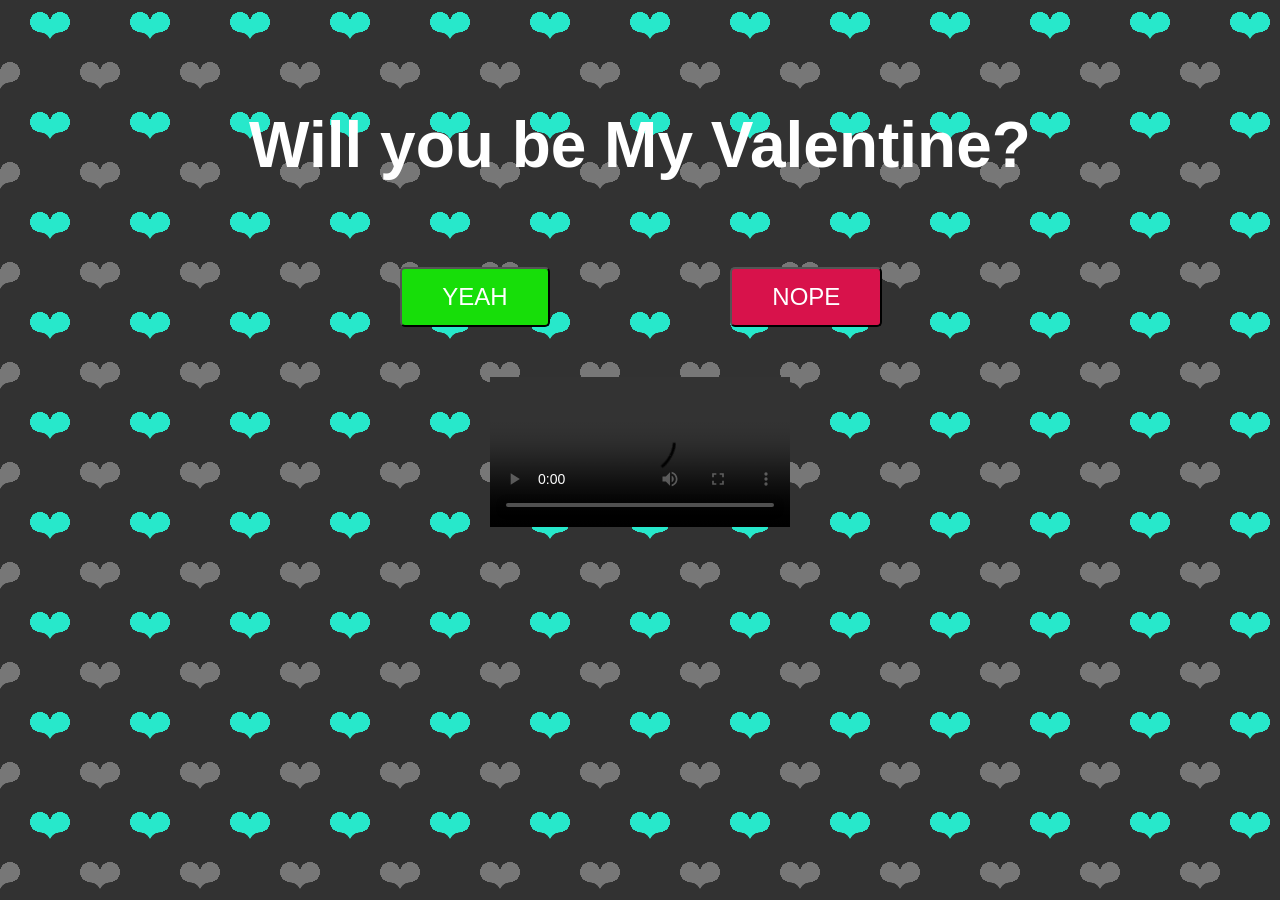
<file: index.html>
<!DOCTYPE html>
<html lang="en">
<head>
    <meta charset="UTF-8">
    <title>Will you be my valentine?</title>
    <link rel="stylesheet" href="testform.css">
    <script src="testform.js"></script>
</head>
<body>

<div id="centered" class="centered">
    <h4>Will you be My Valentine?</h4>
    <button onmouseover="noFunction()" onclick="noFunction()" class="no-button" id="No">Nope</button>
    <button onclick="yesFunction()" class="yes-button" id="Yes">Yeah</button>
    <div class="between"></div>

    <video autoplay controls loop id="myVideo">
        <source src="video.mp4" type="video/mp4">
    </video>
</div>

<div id="centered2" class="centered2">

    <div id="heart"></div>
    <h4>YEEEEEEY!!!</h4>
    <video autoplay muted controls loop id="yesVideo">
        <source src="yes.mp4" type="video/mp4">
    </video>
    <!--    <video autoplay muted loop id="myVideo-right">-->
    <!--        <source src="video.mp4" type="video/mp4">-->
    <!--    </video>-->
    <!--    <div class="heart"></div>-->
</div>

</body>
</html>
</file>
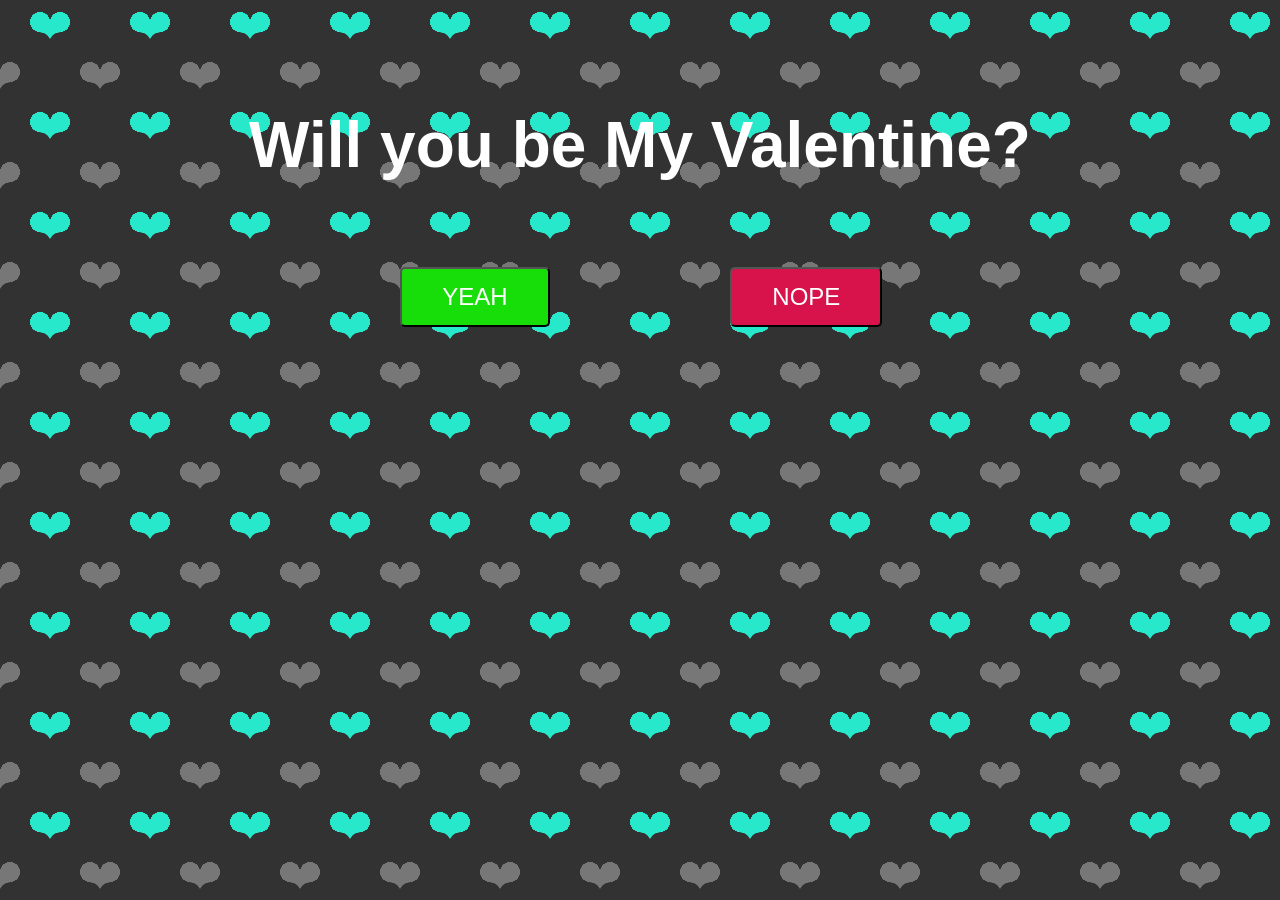
<file: testform.html>
<!DOCTYPE html>
<html lang="en">
<head>
    <meta charset="UTF-8">
    <title>Title</title>
    <link rel="stylesheet" href="testform.css">
    <script src="testform.js"></script>
</head>
<body>

<div id="centered" class="centered">
    <h4>Will you be My Valentine?</h4>
    <button onmouseover="noFunction()" onclick="noFunction()" class="no-button" id="No">Nope</button>
    <button onclick="yesFunction()" class="yes-button" id="Yes">Yeah</button>
    <div class="between"></div>

    <video autoplay loop id="myVideo">
        <source src="video.mp4" type="video/mp4">
    </video>
</div>

<div id="centered2" class="centered2">

    <div id="heart"></div>
    <h4>YEEEEEEY!!!</h4>
    <video autoplay muted loop id="yesVideo">
        <source src="yes.mp4" type="video/mp4">
    </video>
    <!--    <video autoplay muted loop id="myVideo-right">-->
    <!--        <source src="video.mp4" type="video/mp4">-->
    <!--    </video>-->
    <!--    <div class="heart"></div>-->
</div>

</body>
</html>
</file>
<file: testform.css>
/*
Awesome Lea Verou's Heart Pattern Background
---- */
/*Amazing Original Code fron Angela Velasquez
Thanks! Here is here pen:https://codepen.io/AngelaVelasquez/pen/bEzYqb*/
/* Think this is cool? Check out my other stuff: http://yjangwynter.com*/
body {
	background:
radial-gradient(circle closest-side at 60% 43%, #323232 26%, rgba(187,0,51,0) 27%),
radial-gradient(circle closest-side at 40% 43%, #323232 26%, rgba(187,0,51,0) 27%),
			/* Pink Hearts */
radial-gradient(circle closest-side at 40% 22%, #27E8CB 45%, rgba(221,51,85,0) 46%),
radial-gradient(circle closest-side at 60% 22%, #27E8CB 45%, rgba(221,51,85,0) 46%),
radial-gradient(circle closest-side at 50% 35%,  #27E8CB 30%, rgba(221,51,85,0) 31%),

radial-gradient(circle closest-side at 60% 43%, #323232 26%, rgba(187,0,51,0) 27%) 50px 50px,
radial-gradient(circle closest-side at 40% 43%, #323232 26%, rgba(187,0,51,0) 27%) 50px 50px,
		/* Grey Hearts */
radial-gradient(circle closest-side at 40% 22%, #777777 45%, rgba(221,51,85,0) 46%) 50px 50px,
radial-gradient(circle closest-side at 60% 22%, #777777 45%, rgba(221,51,85,0) 46%) 50px 50px,
radial-gradient(circle closest-side at 50% 35%, #777777 30%, rgba(221,51,85,0) 31%) 50px 50px;
	background-color:#323232;
	background-size:100px 100px;
	font-family: 'Lato', sans-serif;
}

/*
Valentine's Pen
---- */

.centered {
	width: 100%;
	margin: 12vh auto;
	text-align: center;
	visibility: visible;
	display: block;
}

.centered2 {
	width: 100%;
	margin: 12vh auto;
	text-align: center;
	visibility: hidden;
	display: none;
}

.centered h4 {
	color:  #FFFFFF;
	font-size: 4em;
	font-weight: bold;
}
.centered h5{
	color: #FFFFFF;
	font-size: 1.5em;
	font-weight: bold;
}

.centered2 h4 {
	color:  #FFFFFF;
	font-size: 4em;
	font-weight: bold;
}
 input[type=checkbox]{
  display:none;
 }

.no-button {
    background-color: #D8124B;
}

.yes-button {
    background-color: #17DE09;
}


.myVideo {
	margin: 100px 0px 0px 0px;
  min-height: 100%;
}

.yesVideo {
  position: fixed;
  right: 0;
  bottom: 0;
  min-width: 100%;
  min-height: 100%;
}

.between {
	margin: 50px 0px 0px 0px;
}

/* #myVideo-left {
  position: fixed;
  right: 0;
  bottom: 0;
  min-height: 100%;
}
*/


.yes-button {
    transition: .5s;
	height: 60px;
	width: auto;
	padding: 0px 40px;
	cursor: pointer;
	margin: 0px 0px 0px -330px;
	border-radius: 5px;
	color: #FFFFFF;
	font-size: 1.5em;
	line-height: 1.5em;
	text-transform: uppercase;
	transition: all .25s ease-in-out;
}

.no-button {
    position: absolute;
    z-index: 999;
    transition: .5s;
	height: 60px;
	width: auto;
	padding: 10px 40px;
	cursor: pointer;
	border-radius: 5px;
	color: #FFFFFF;
	font-size: 1.5em;
	line-height: 1.5em;
	text-transform: uppercase;
	transition: all .25s ease-in-out;
}


.yes-button:hover {
	transform: 	scale(1.1,1.1);
}

.no-button:hover {
	transform: 	scale(1.1,1.1);
}

.no {
	background-color: #D8124B;
}

.yes {
	background-color: #17DE09;
}


/*Heart*/


#heart {
    position: relative;
    width: 100px;
    height: 90px;
    animation: heartbeat 1s infinite;
    margin:0 auto
}
#heart:before,
#heart:after {
    position: absolute;
    content: "";
    left: 50px;
    top: 0;
    width: 50px;
    height: 80px;
    background: #ff0000;
    -moz-border-radius: 50px 50px 0 0;
    border-radius: 50px 50px 0 0;
    -webkit-transform: rotate(-45deg);
       -moz-transform: rotate(-45deg);
        -ms-transform: rotate(-45deg);
         -o-transform: rotate(-45deg);
            transform: rotate(-45deg);
    -webkit-transform-origin: 0 100%;
       -moz-transform-origin: 0 100%;
        -ms-transform-origin: 0 100%;
         -o-transform-origin: 0 100%;
            transform-origin: 0 100%;
}
#heart:after {
    left: 0;
    -webkit-transform: rotate(45deg);
       -moz-transform: rotate(45deg);
        -ms-transform: rotate(45deg);
         -o-transform: rotate(45deg);
            transform: rotate(45deg);
    -webkit-transform-origin: 100% 100%;
       -moz-transform-origin: 100% 100%;
        -ms-transform-origin: 100% 100%;
         -o-transform-origin: 100% 100%;
            transform-origin :100% 100%;
}



@keyframes heartbeat
{
  0%
  {
    transform: scale( .75 );
  }
  20%
  {
    transform: scale( 1 );
  }
  40%
  {
    transform: scale( .75 );
  }
  60%
  {
    transform: scale( 1 );
  }
  80%
  {
    transform: scale( .75 );
  }
  100%
  {
    transform: scale( .75 );
  }
}


/*
Signature
---- */

.signature {
	position: absolute;
	margin: auto;
	bottom: 0;
	top: 110vh;
	left:3vw;
	width: 95%;

}

.signature p{
	margin-top:10px;
	text-align: center;

	font-family: Helvetica, Arial, Sans-Serif;
	font-size: 1em;
	color: #FFFFFF;
}

.signature .much-heart{
	display: inline-block;
	position: relative;
	margin: 0 4px;
	height: 10px;
	width: 10px;
	background: #FF84C4;
	border-radius: 4px;
	-ms-transform: rotate(45deg);
    -webkit-transform: rotate(45deg);
    transform: rotate(45deg);
}

.signature .much-heart::before,
.signature .much-heart::after {
	  display: block;
  content: '';
  position: absolute;
  margin: auto;
  height: 10px;
  width: 10px;
  border-radius: 5px;
  background: #FF84C4;
  top: -4px;
}

.signature .much-heart::after {
	bottom: 0;
	top: auto;
	left: -4px;
}

.signature a {
	color:#FF84C4;
	text-decoration: none;
	font-weight: bold;
}

.signature a:hover {
	color: coral;
	text-decoration: none;
	font-weight: bold;
}



/* CSS Heart */
.heart{
  position: relative;
  width: 200px;
	top:100px;
	left:44vw;
  height: 200px;
  -webkit-transform: rotate(45deg);
  -moz-transform: rotate(45deg);
  -ms-transform: rotate(45deg);
  -o-transform: rotate(45deg);
  transform: rotate(45deg);
  background-color: rgba(188, 143, 143, 1);
	   animation-name: rainbow-bottom;
    animation-duration: 3s;
    animation-iteration-count: infinite;
}
@media only screen and (max-width: 1600px){
	.heart{
		left:40vw;
	}
}
@media only screen and (max-width: 1000px){
	.heart{
		left:36vw;
	}
}
@media only screen and (max-width: 500px){
	.heart{
		left:24vw;
		width:200px;
		height:200px;
	}
}

.heart::after {
   background-color: rgba(188, 143, 143, 1);
  content: "";
  border-radius: 50%;
  position: absolute;
  width: 200px;
  height: 200px;
  top: 0px;
  left: -100px;
		   animation-name: rainbow-left;
    animation-duration: 3s;
    animation-iteration-count: infinite;
}
.heart::before {
  content:'';
   background-color: rgba(188, 143, 143, 1);
  border-radius: 50%;
  position: absolute;
  width: 200px;
  height: 200px;
  top: -100px;
  left: 0px;
		   animation-name: rainbow-right;
    animation-duration: 3s;
    animation-iteration-count: infinite;
}

/* CSS Heart Animations */
@keyframes rainbow-bottom{
	0%{
		background-color: #FF84C4;
	}
	25%{
		background-color:#924DE8;
	}
	50%{
		background-color:#1E6EFF;
	}
	75%{
		background-color:#27E8CB;
	}
100%{
			background-color:#2EFF2E;
		}
}
@keyframes rainbow-left{
	0%{
		background-color: #FF84C4;
	}
	25%{
		background-color:#924DE8;
	}
	50%{
		background-color:#1E6EFF;
	}
	75%{
		background-color:#27E8CB;
	}
100%{
			background-color:#2EFF2E;
		}
}
@keyframes rainbow-right{
	0%{
		background-color: #FF84C4;
	}
	25%{
		background-color:#924DE8;
	}
	50%{
		background-color:#1E6EFF;
	}
	75%{
		background-color:#27E8CB;
	}
100%{
			background-color:#2EFF2E;
		}
}
</file>
